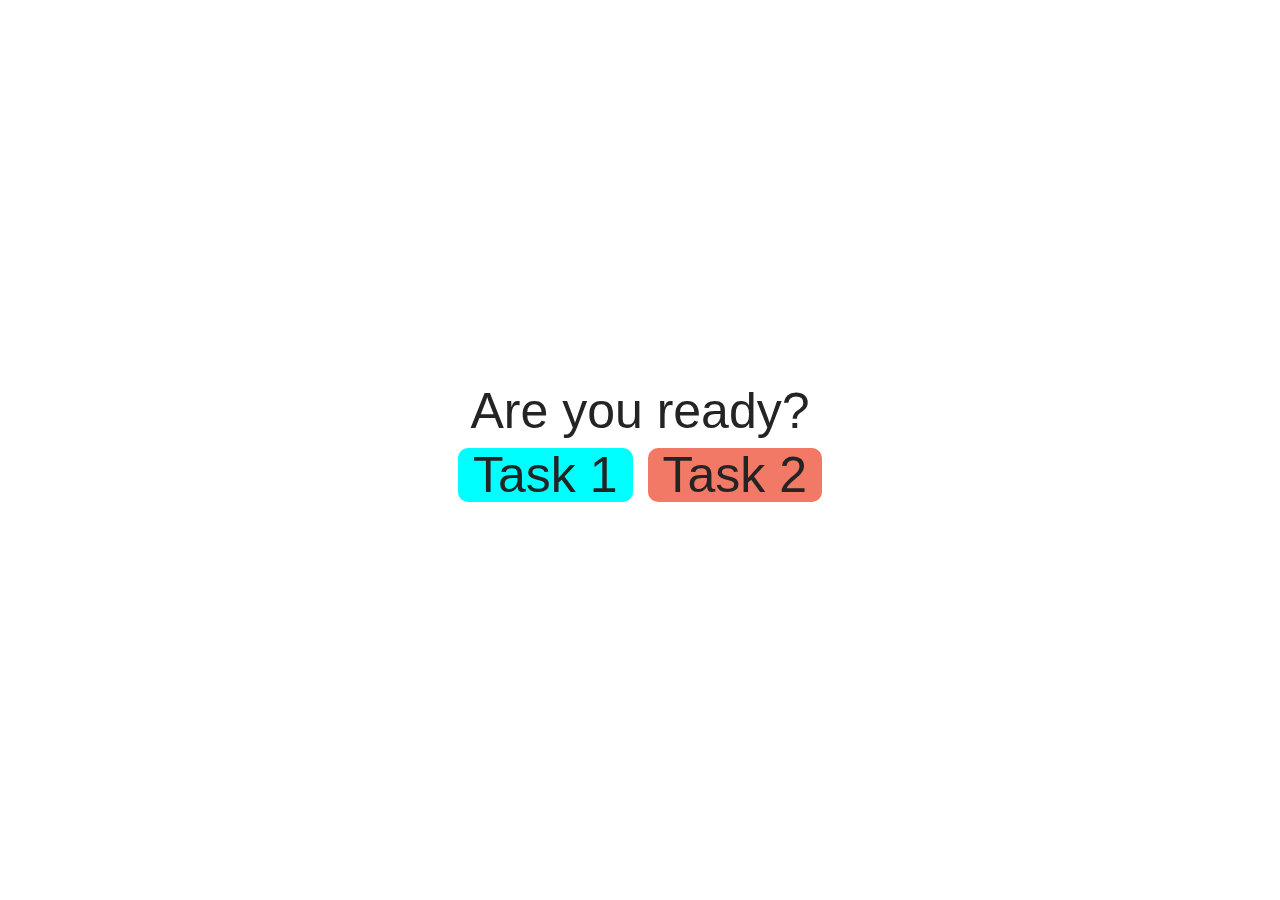
<file: src/index.html>
<!DOCTYPE html>
<html lang="en">
  <head>
    <meta charset="UTF-8" />
    <link rel="icon" type="image/svg+xml" href="/favicon.svg" />
    <meta name="viewport" content="width=device-width, initial-scale=1.0" />
    <title>Goit-js-hw-9</title>
    <link rel="stylesheet" href="./css/styles.css" />
  </head>
  <body>
    <div class="index-list">
      <p>Are you ready?</p>
      <ul class="index-row">
        <li class="index-list-item1"><a href="1-gallery.html">Task 1</a></li>
        <li class="index-list-item2"><a href="2-form.html">Task 2</a></li>
      </ul>
    </div>
  </body>
</html>
</file>
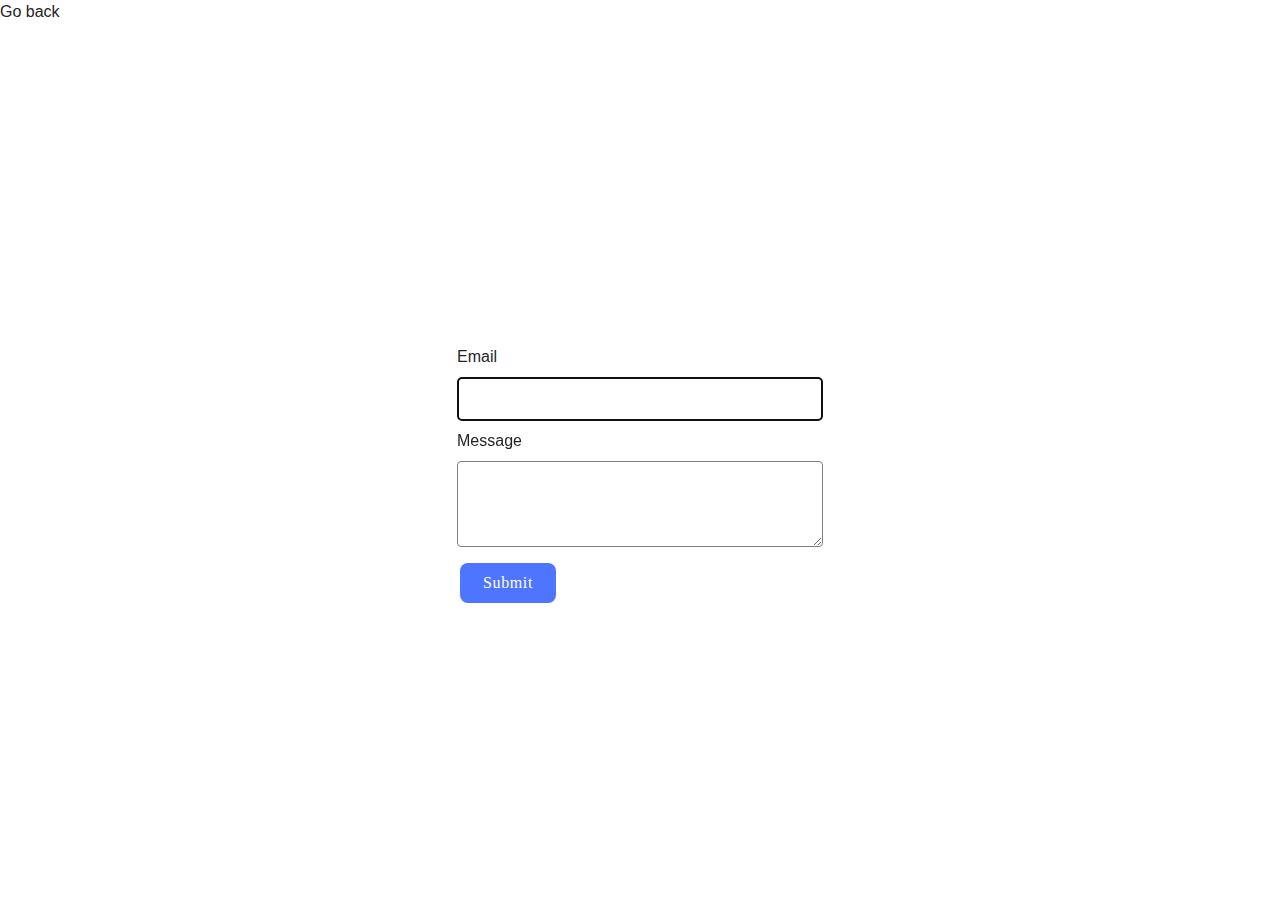
<file: src/2-form.html>
<!DOCTYPE html>
<html lang="en">
  <head>
    <meta charset="UTF-8" />
    <meta http-equiv="X-UA-Compatible" content="IE=edge" />
    <meta name="viewport" content="width=device-width, initial-scale=1.0" />
    <title>Task 2</title>
    <link rel="stylesheet" href="./css/styles.css" />
  </head>
  <body>
    <p><a href="index.html">Go back</a></p>
    <form class="feedback-form" autocomplete="off">
      <label>
        Email
        <input type="email" name="email" autofocus />
      </label>
      <label>
        Message
        <textarea name="message" rows="8"></textarea>
      </label>
      <button type="submit">Submit</button>
    </form>
    <script type="module" src="./js/2-form.js"></script>
  </body>
</html>
</file>
<file: src/css/styles.css>
/**
  |============================
  | include css partials with
  | default @import url()
  |============================
*/
@import url('./reset.css');
@import url('./1-gallery.css');
@import url('./2-form.css');

:root {
  font-family: Inter, Avenir, Helvetica, Arial, sans-serif;
  font-size: 16px;
  line-height: 24px;
  font-weight: 400;

  color: #242424;
  background-color: rgba(255, 255, 255, 0.87);

  font-synthesis: none;
  text-rendering: optimizeLegibility;
  -webkit-font-smoothing: antialiased;
  -moz-osx-font-smoothing: grayscale;
  -webkit-text-size-adjust: 100%;
}
.index-list {
  display: flex;
  flex-direction: column;
  justify-content: center;
  align-items: center;
  min-height: 100vh;
  gap: 25px;
  font-size: 50px;
}
.index-list-item1 {
  background-color: aqua;
  padding: 15px;
  border-radius: 10px;
  transition: transform 250ms ease-in-out;
}
.index-list-item2 {
  background-color: rgb(241, 121, 102);
  padding: 15px;
  border-radius: 10px;
  transition: transform 250ms ease-in-out;
}
.index-row {
  display: flex;
  gap: 15px;
}

.index-list-item1:hover {
  transform: scale(1.1);
}

.index-list-item2:hover {
  transform: scale(1.1);
}
</file>
